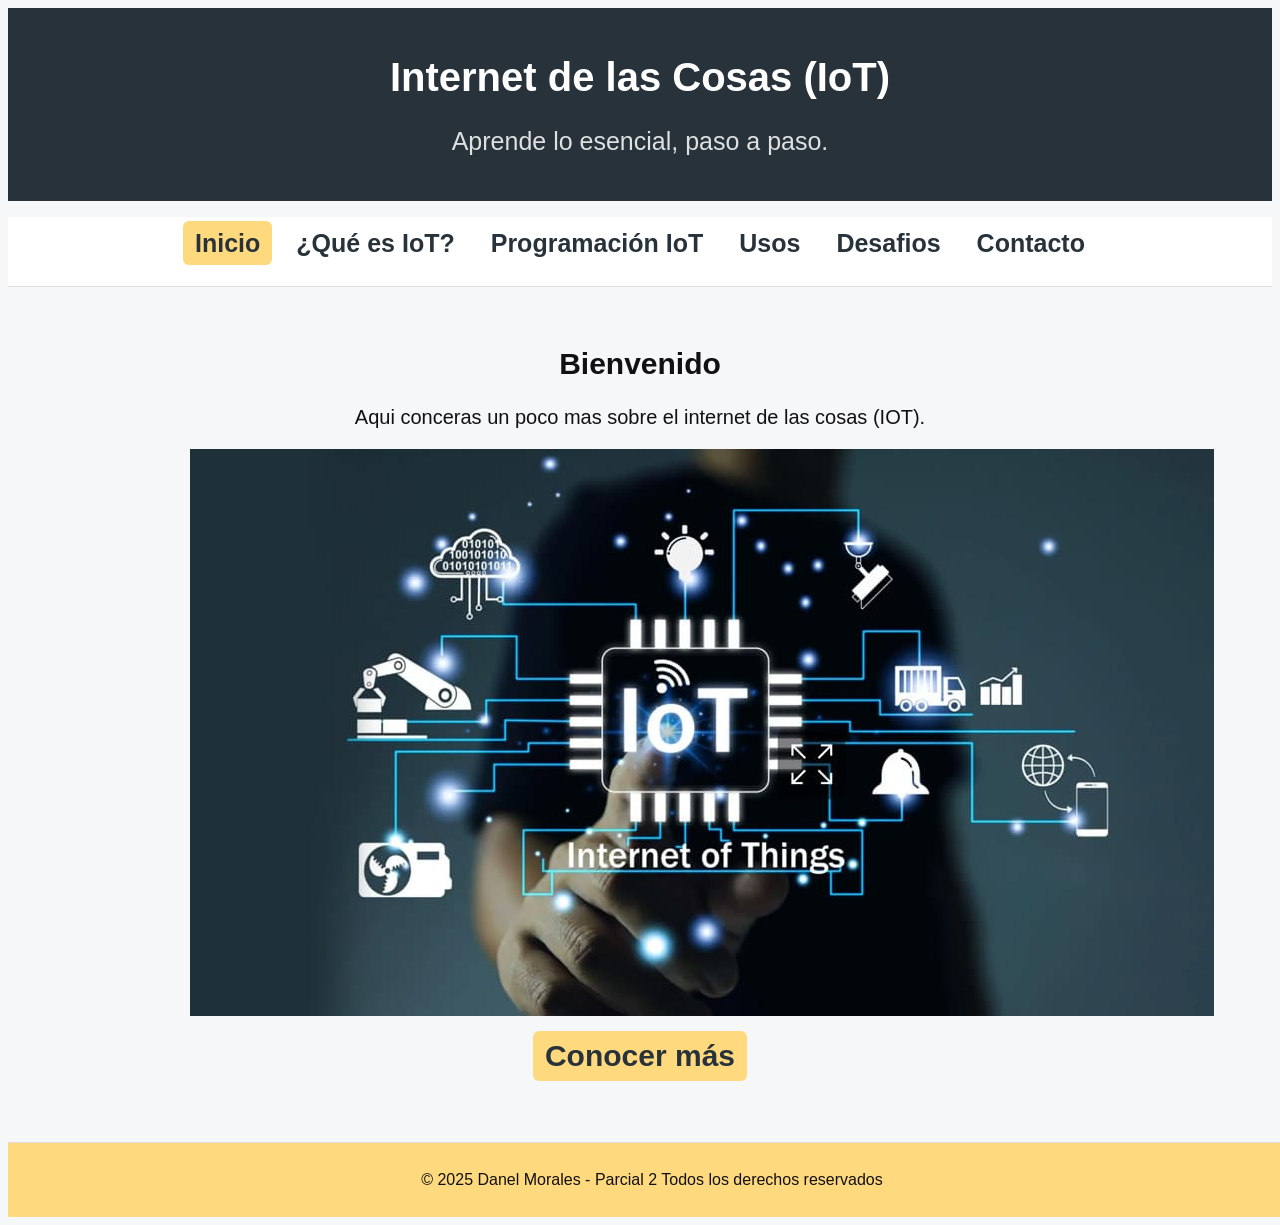
<file: index.html>
<!DOCTYPE html>
<html lang="es">
<head>
  <meta charset="utf-8">
  <meta name="viewport" content="width=device-width,initial-scale=1">
  <title>Inicio- Internet de las Cosas</title>
  <link rel="stylesheet" href="Style.css">
</head>
<body>

  <!-- HEADER -->
  <header class="header">
    <h1 class="titulo">Internet de las Cosas (IoT)</h1>
    <p class="subtitle">Aprende lo esencial, paso a paso.</p>
  </header>

  <!-- NAVBAR -->
  <nav class="navbar">
    <ul>
      <li><a href="index.html" class="active">Inicio</a></li>
      <li><a href="que-es-iot.html">¿Qué es IoT?</a></li>
      <li><a href="programacion-iot.html">Programación IoT</a></li>
      <li><a href="Usos.html">Usos</a></li>
      <li><a href="desafios.html">Desafios</a></li>
      <li><a href="contacto.html">Contacto</a></li>
    </ul>
  </nav>
  <div class="inicio">
    <h2>Bienvenido</h2>
    <p>Aqui conceras un poco mas sobre el internet de las cosas (IOT).</p>
    <img src="Img/IOT-IMG-INICIO.jpg" alt="Una foto representativa de IoT">
    <h2 class="btnConocer"><a href="que-es-iot.html">Conocer más</a></h2>
  </div>

  <!-- FOOTER -->
  <footer class="pie-pagina">
    <p>&copy; 2025 Danel Morales - Parcial 2 Todos los derechos reservados

    </p>
  </footer>

</body>
</html>
</file>
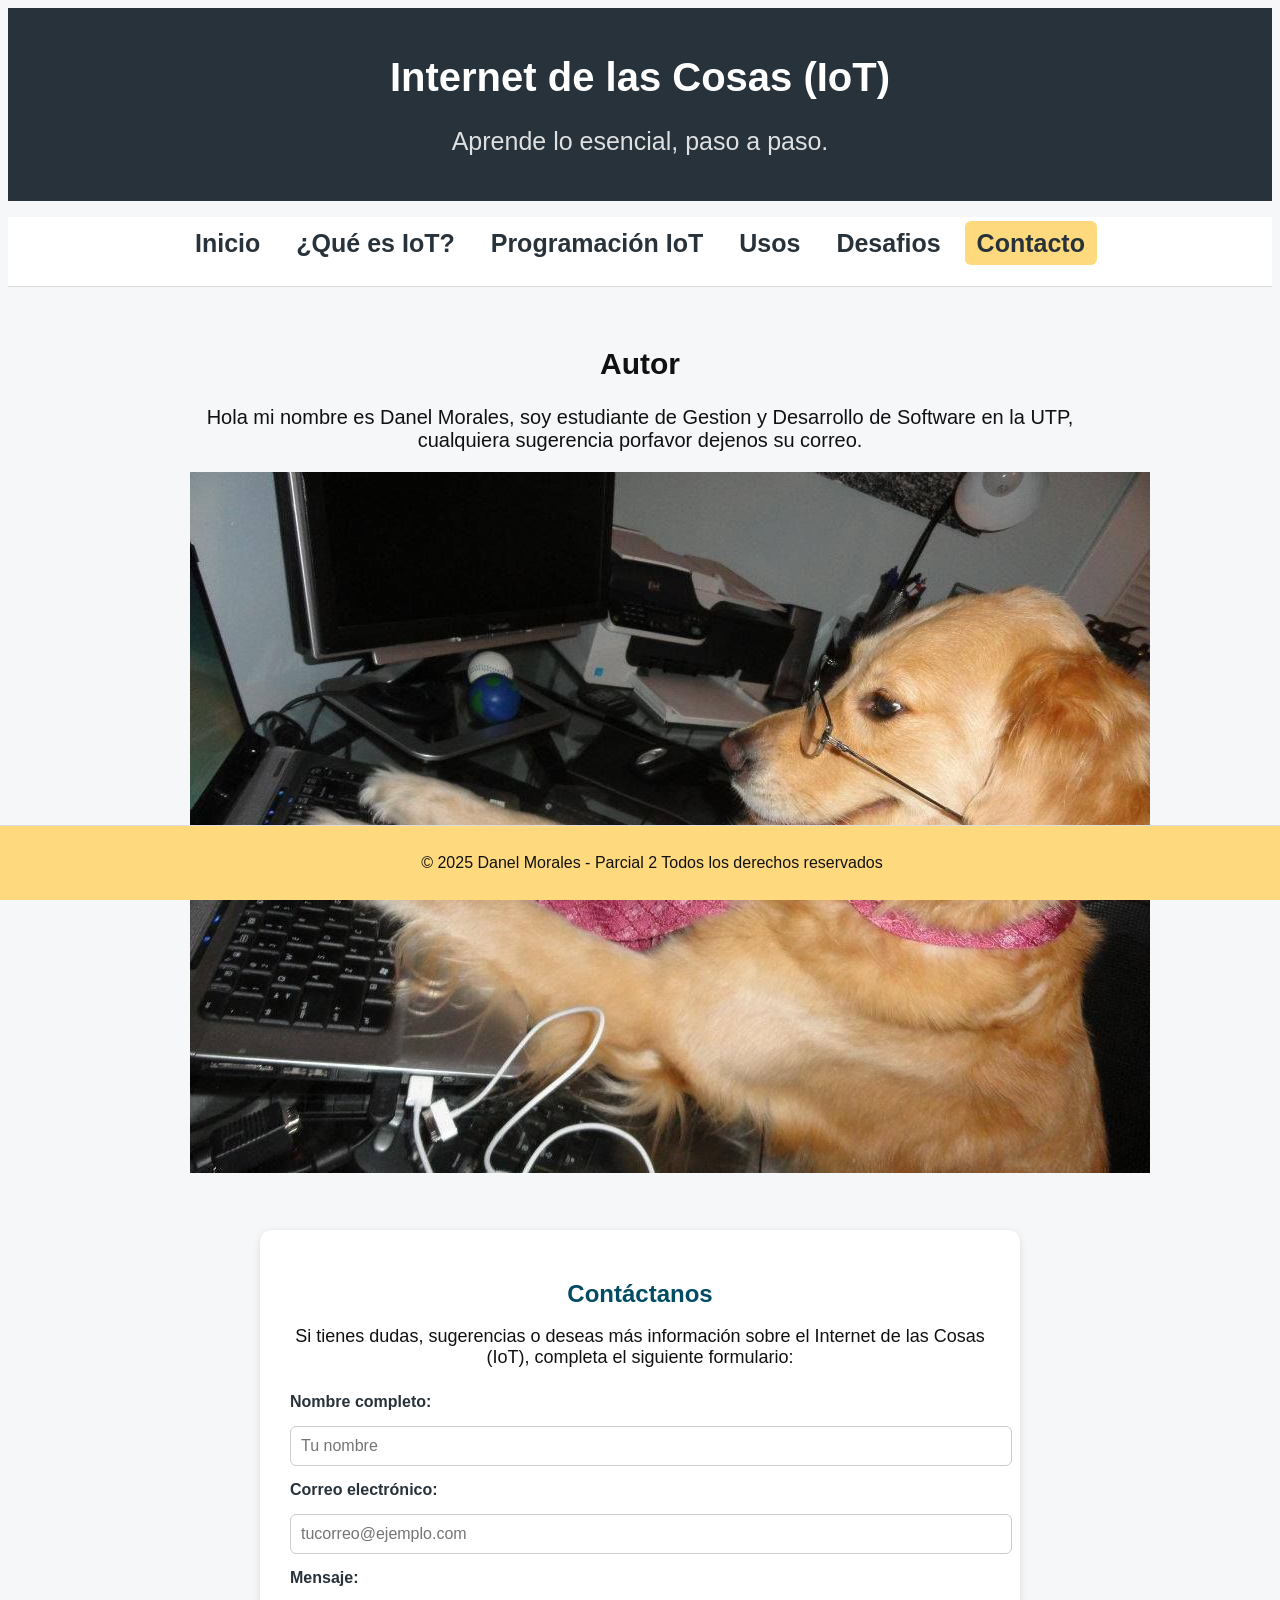
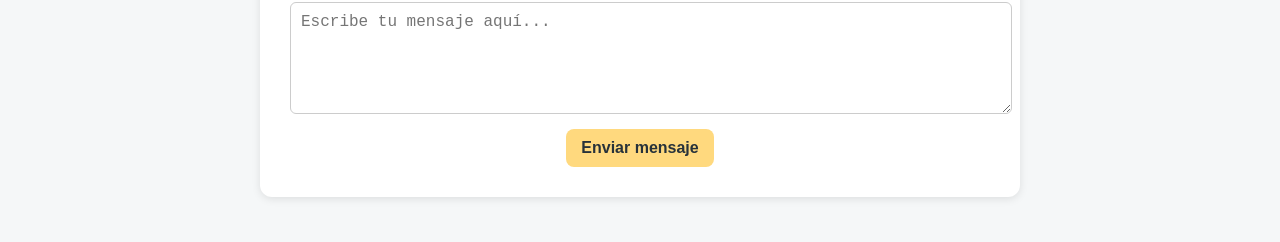
<file: contacto.html>
<!DOCTYPE html>
<html lang="es">
<head>
  <meta charset="utf-8">
  <meta name="viewport" content="width=device-width,initial-scale=1">
  <title>Contacto - Internet de las Cosas</title>
  <link rel="stylesheet" href="Style.css">
</head>
<body>

  <!-- HEADER -->
  <header class="header">
    <h1 class="titulo">Internet de las Cosas (IoT)</h1>
    <p class="subtitle">Aprende lo esencial, paso a paso.</p>
  </header>

  <!-- NAVBAR -->
  <nav class="navbar">
    <ul>
      <li><a href="index.html">Inicio</a></li>
      <li><a href="que-es-iot.html">¿Qué es IoT?</a></li>
      <li><a href="programacion-iot.html">Programación IoT</a></li>
      <li><a href="Usos.html">Usos</a></li>
      <li><a href="desafios.html">Desafios</a></li>
      <li><a href="contacto.html" class="active">Contacto</a></li>
    </ul>
  </nav>

  <!-- CONTENIDO -->
   <div class="inicio">
    <h2>Autor</h2>
    <p>Hola mi nombre es Danel Morales, soy estudiante de Gestion y Desarrollo de Software en la UTP, cualquiera sugerencia porfavor dejenos su correo.
    </p> 
    <img src="Img/Imagen-real-del-autor.jpg" alt="Imagen real del autor">

   </div>
  <div class="contacto">
    <h2>Contáctanos</h2>
    <p>Si tienes dudas, sugerencias o deseas más información sobre el Internet de las Cosas (IoT), completa el siguiente formulario:</p>

    <form class="form-contacto">
      <label for="nombre">Nombre completo:</label>
      <input type="text" id="nombre" name="nombre" placeholder="Tu nombre" required>

      <label for="email">Correo electrónico:</label>
      <input type="email" id="email" name="email" placeholder="tucorreo@ejemplo.com" required>

      <label for="mensaje">Mensaje:</label>
      <textarea id="mensaje" name="mensaje" rows="5" placeholder="Escribe tu mensaje aquí..." required></textarea>

      <button type="submit" class="btn-enviar">Enviar mensaje</button>
    </form>
  </div>

  <!-- FOOTER -->
  <footer class="pie-paginacontacto">
    <p>&copy; 2025 Danel Morales - Parcial 2 Todos los derechos reservados</p>
  </footer>

</body>
</html>
</file>
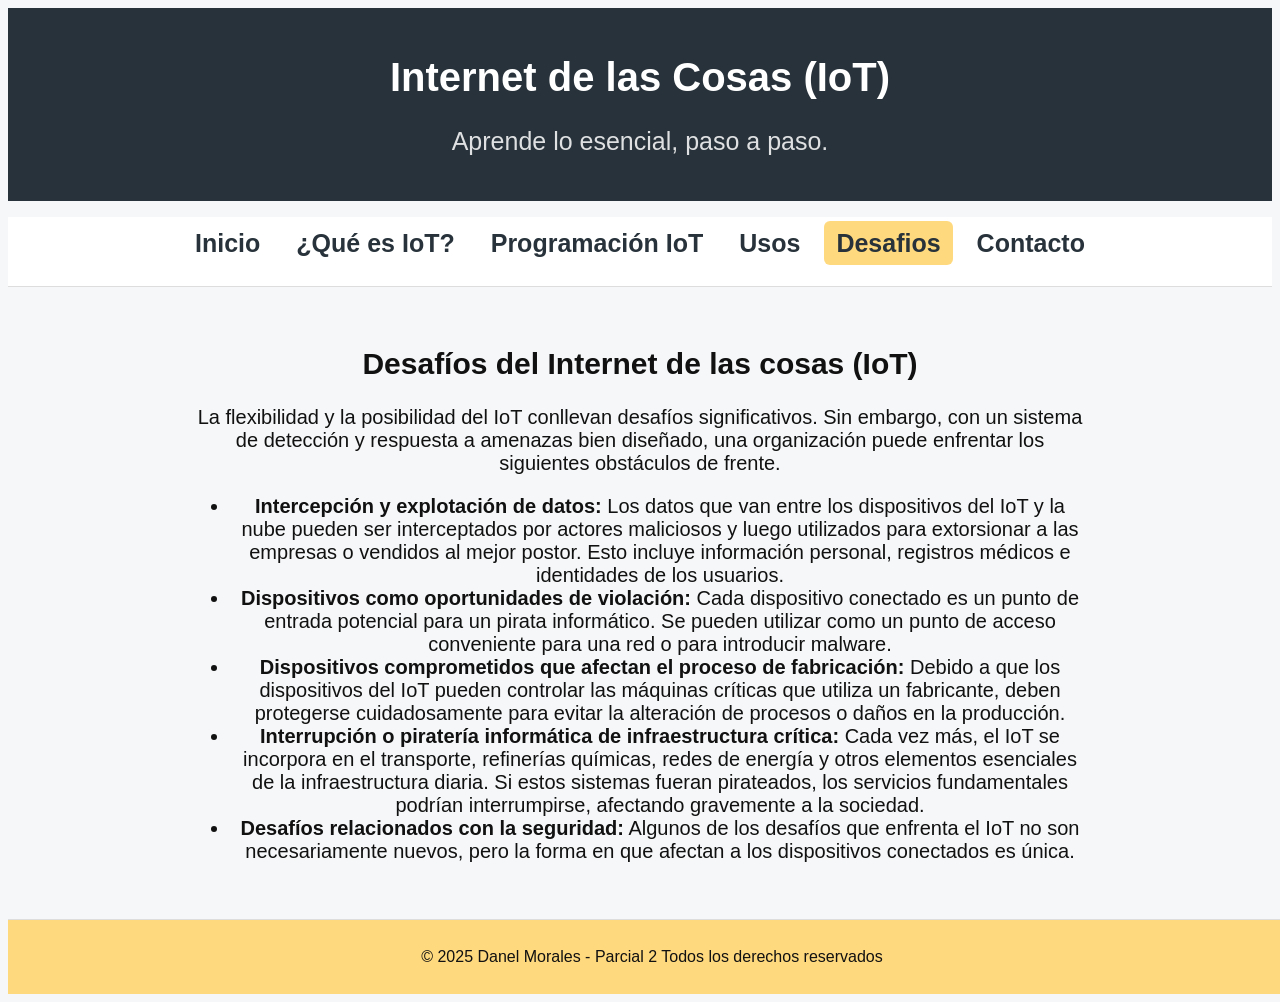
<file: desafios.html>
<!DOCTYPE html>
<html lang="es">
<head>
  <meta charset="utf-8">
  <meta name="viewport" content="width=device-width,initial-scale=1">
  <title>Desafios- Internet de las Cosas</title>
  <link rel="stylesheet" href="Style.css">
</head>
<body>

  <!-- HEADER -->
  <header class="header">
    <h1 class="titulo">Internet de las Cosas (IoT)</h1>
    <p class="subtitle">Aprende lo esencial, paso a paso.</p>
  </header>

  <!-- NAVBAR -->
  <nav class="navbar">
    <ul>
      <li><a href="index.html" >Inicio</a></li>
      <li><a href="que-es-iot.html">¿Qué es IoT?</a></li>
      <li><a href="programacion-iot.html">Programación IoT</a></li>
      <li><a href="Usos.html">Usos</a></li>
      <li><a href="desafios.html" class="active">Desafios</a></li>
      <li><a href="contacto.html">Contacto</a></li>
    </ul>
  </nav>
 <div class="inicio">
<h2>Desafíos del Internet de las cosas (IoT)</h2>
<p>La flexibilidad y la posibilidad del IoT conllevan desafíos significativos. Sin embargo, con un sistema de detección y respuesta a amenazas bien diseñado, una organización puede enfrentar los siguientes obstáculos de frente.</p>

<ul>
  <li><strong>Intercepción y explotación de datos:</strong> 
  Los datos que van entre los dispositivos del IoT y la nube pueden ser interceptados por actores maliciosos y luego utilizados para extorsionar a las empresas o vendidos al mejor postor. Esto incluye información personal, registros médicos e identidades de los usuarios.</li>

  <li><strong>Dispositivos como oportunidades de violación:</strong> 
  Cada dispositivo conectado es un punto de entrada potencial para un pirata informático. Se pueden utilizar como un punto de acceso conveniente para una red o para introducir malware.</li>

  <li><strong>Dispositivos comprometidos que afectan el proceso de fabricación:</strong> 
  Debido a que los dispositivos del IoT pueden controlar las máquinas críticas que utiliza un fabricante, deben protegerse cuidadosamente para evitar la alteración de procesos o daños en la producción.</li>

  <li><strong>Interrupción o piratería informática de infraestructura crítica:</strong> 
  Cada vez más, el IoT se incorpora en el transporte, refinerías químicas, redes de energía y otros elementos esenciales de la infraestructura diaria. Si estos sistemas fueran pirateados, los servicios fundamentales podrían interrumpirse, afectando gravemente a la sociedad.</li>

  <li><strong>Desafíos relacionados con la seguridad:</strong> 
  Algunos de los desafíos que enfrenta el IoT no son necesariamente nuevos, pero la forma en que afectan a los dispositivos conectados es única.</li>
</ul>
  
</div>


  <!-- FOOTER -->
  <footer class="pie-pagina">
    <p>&copy; 2025 Danel Morales - Parcial 2 Todos los derechos reservados

    </p>
  </footer>

</body>
</html>
</file>
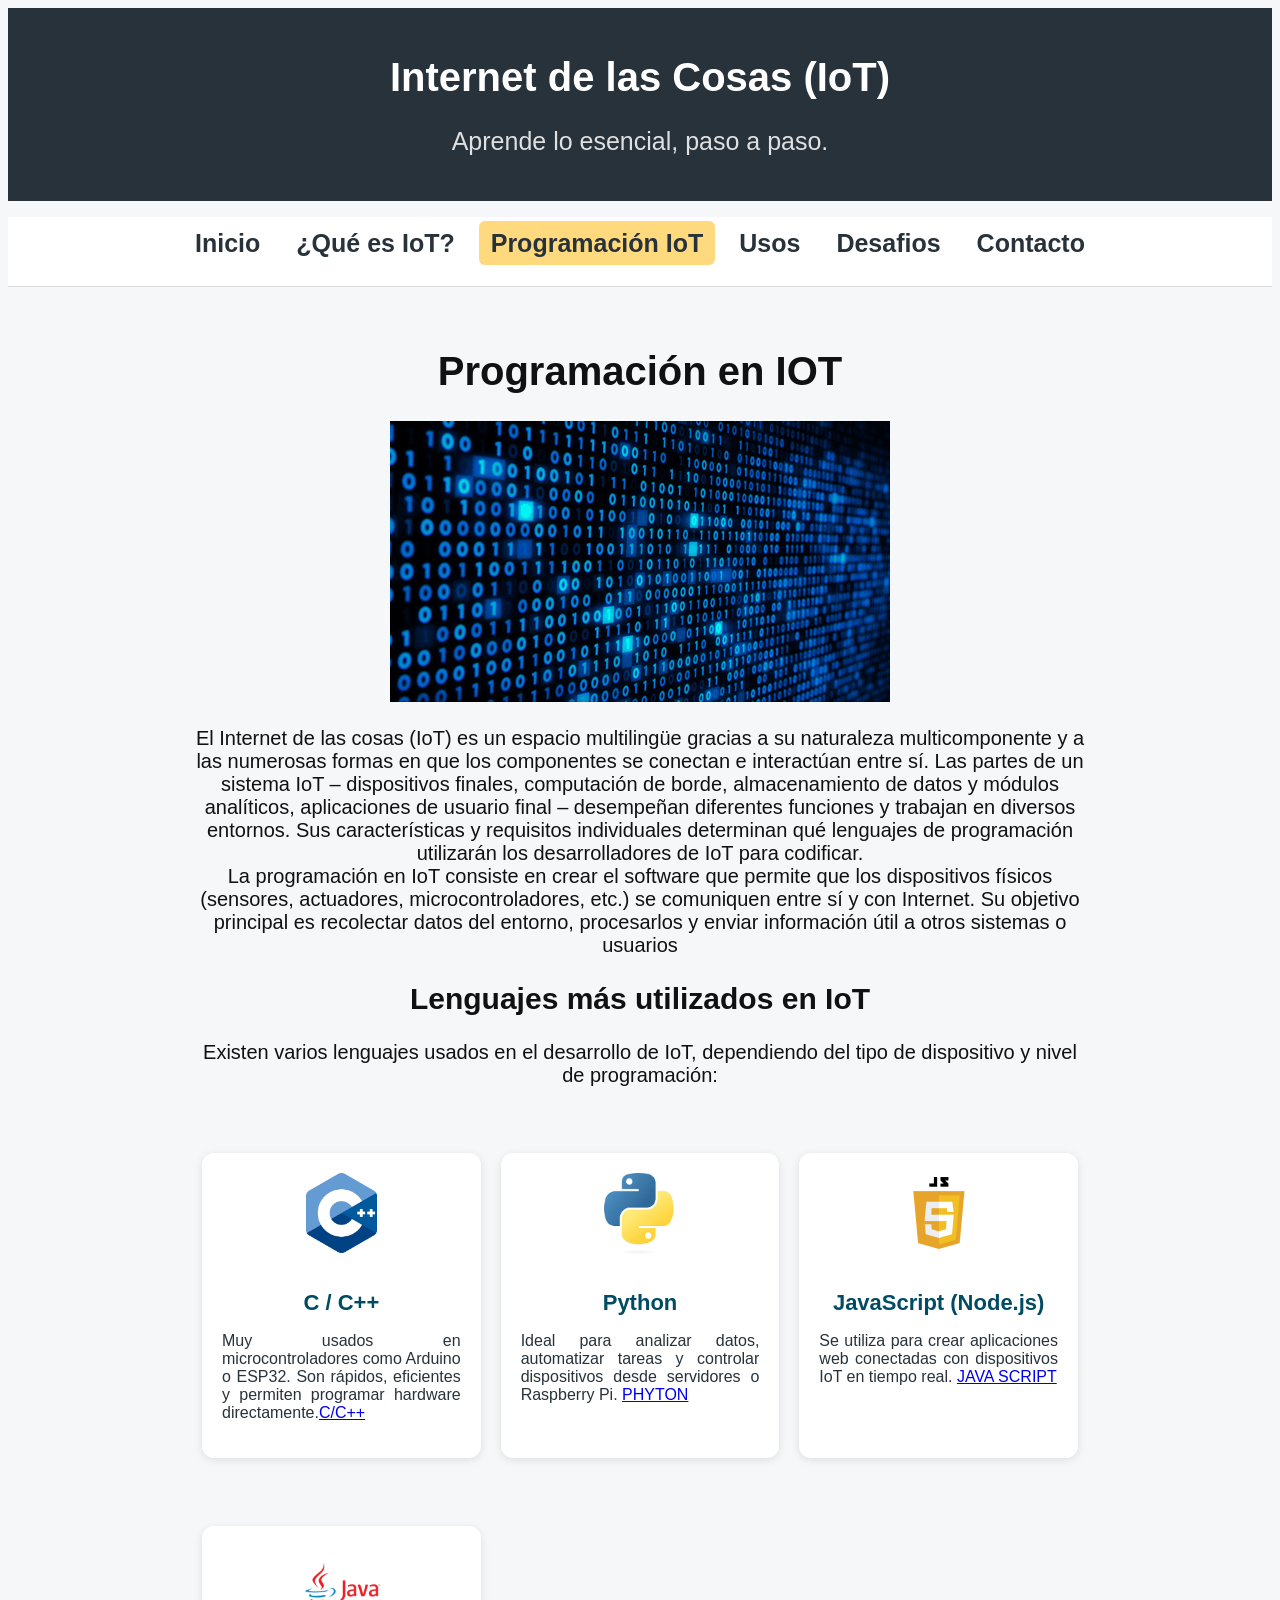
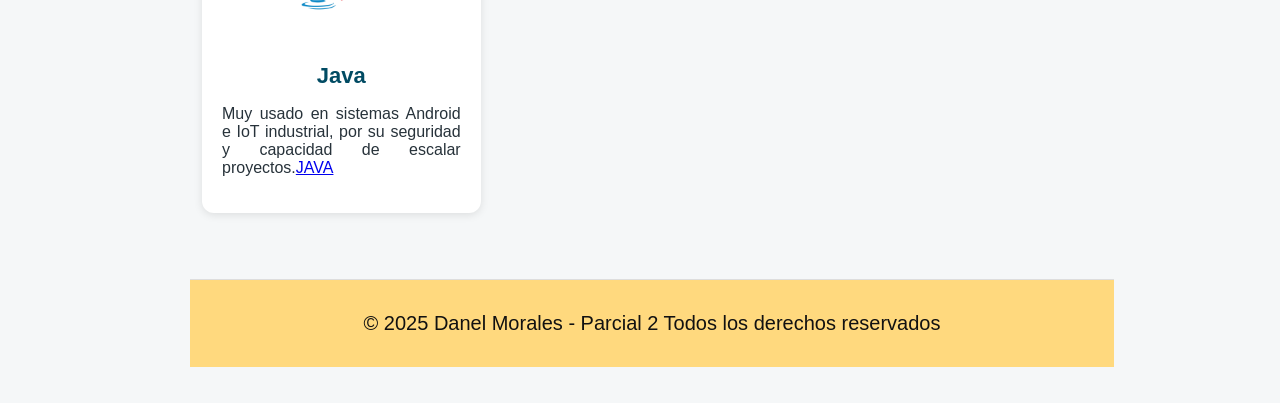
<file: programacion-iot.html>
<!DOCTYPE html>
<html lang="es">
<head>
  <meta charset="utf-8">
  <meta name="viewport" content="width=device-width,initial-scale=1">
  <title>Programación IOT- Internet de las Cosas</title>
  <link rel="stylesheet" href="Style.css">
</head>
<body>

  <!-- HEADER -->
 <header class="header">
    <h1 class="titulo">Internet de las Cosas (IoT)</h1>
    <p class="subtitle">Aprende lo esencial, paso a paso.</p>
  </header>

  <!-- NAVBAR -->
  <nav class="navbar">
    <ul>
      <li><a href="index.html">Inicio</a></li>
      <li><a href="que-es-iot.html">¿Qué es IoT?</a></li>
      <li><a href="programacion-iot.html" class="active">Programación IoT</a></li>
      <li><a href="Usos.html">Usos</a></li>
      <li><a href="desafios.html">Desafios</a></li>
      <li><a href="contacto.html">Contacto</a></li>
    </ul>
  </nav>



  <div class="inicio">
    <h1>Programación en IOT </h1>
    <img src="Img/Binary gif.gif" alt="codeando">
    <p>El Internet de las cosas (IoT) es un espacio multilingüe gracias a su naturaleza multicomponente y a las numerosas formas en que los componentes se conectan e interactúan entre sí. Las partes de un sistema IoT – dispositivos finales, computación de borde, almacenamiento de datos y módulos analíticos, aplicaciones de usuario final – desempeñan diferentes funciones y trabajan en diversos entornos. Sus características y requisitos individuales determinan qué lenguajes de programación utilizarán los desarrolladores de IoT para codificar. <br>
      La programación en IoT consiste en crear el software que permite que los dispositivos físicos (sensores, actuadores, microcontroladores, etc.) se comuniquen entre sí y con Internet.
Su objetivo principal es recolectar datos del entorno, procesarlos y enviar información útil a otros sistemas o usuarios
    </p>
    <h2>Lenguajes más utilizados en IoT</h2>
<p>Existen varios lenguajes usados en el desarrollo de IoT, dependiendo del tipo de dispositivo y nivel de programación:</p>

<div class="rejilla-lenguajes">
  <div class="bloque-lenguaje">
    <img src="Img/logo de c++.png" alt="Logo C/C++">
    <h3>C / C++</h3>
    <p>Muy usados en microcontroladores como Arduino o ESP32. Son rápidos, eficientes y permiten programar hardware directamente.<a href="https://es.wikipedia.org/wiki/Python">C/C++</a></p>
  </div>

  <div class="bloque-lenguaje">
    <img src="Img/logo phyton.jpeg" alt="Logo Python">
    <h3>Python</h3>
    <p>Ideal para analizar datos, automatizar tareas y controlar dispositivos desde servidores o Raspberry Pi. <a href="https://es.wikipedia.org/wiki/Python">PHYTON</a></p>
  </div>

  <div class="bloque-lenguaje">
    <img src="Img/logo java script.png" alt="Logo Node.js">
    <h3>JavaScript (Node.js)</h3>
    <p>Se utiliza para crear aplicaciones web conectadas con dispositivos IoT en tiempo real. <a href="https://en.wikipedia.org/wiki/JavaScript">JAVA SCRIPT</a></p>
  </div>

  <div class="bloque-lenguaje" >
    <img src="Img/java logo.jpg" alt="Logo Java">
    <h3>Java</h3>
    <p>Muy usado en sistemas Android e IoT industrial, por su seguridad y capacidad de escalar proyectos.<a href="https://en.wikipedia.org/wiki/Java_(programming_language)">JAVA</a> </p>
  </div>
</div>
  
  <!-- FOOTER -->
  <footer class="pie-pagina">
    <p>&copy; 2025 Danel Morales - Parcial 2 Todos los derechos reservados

    </p>
  </footer>
</body>
</html>
</file>
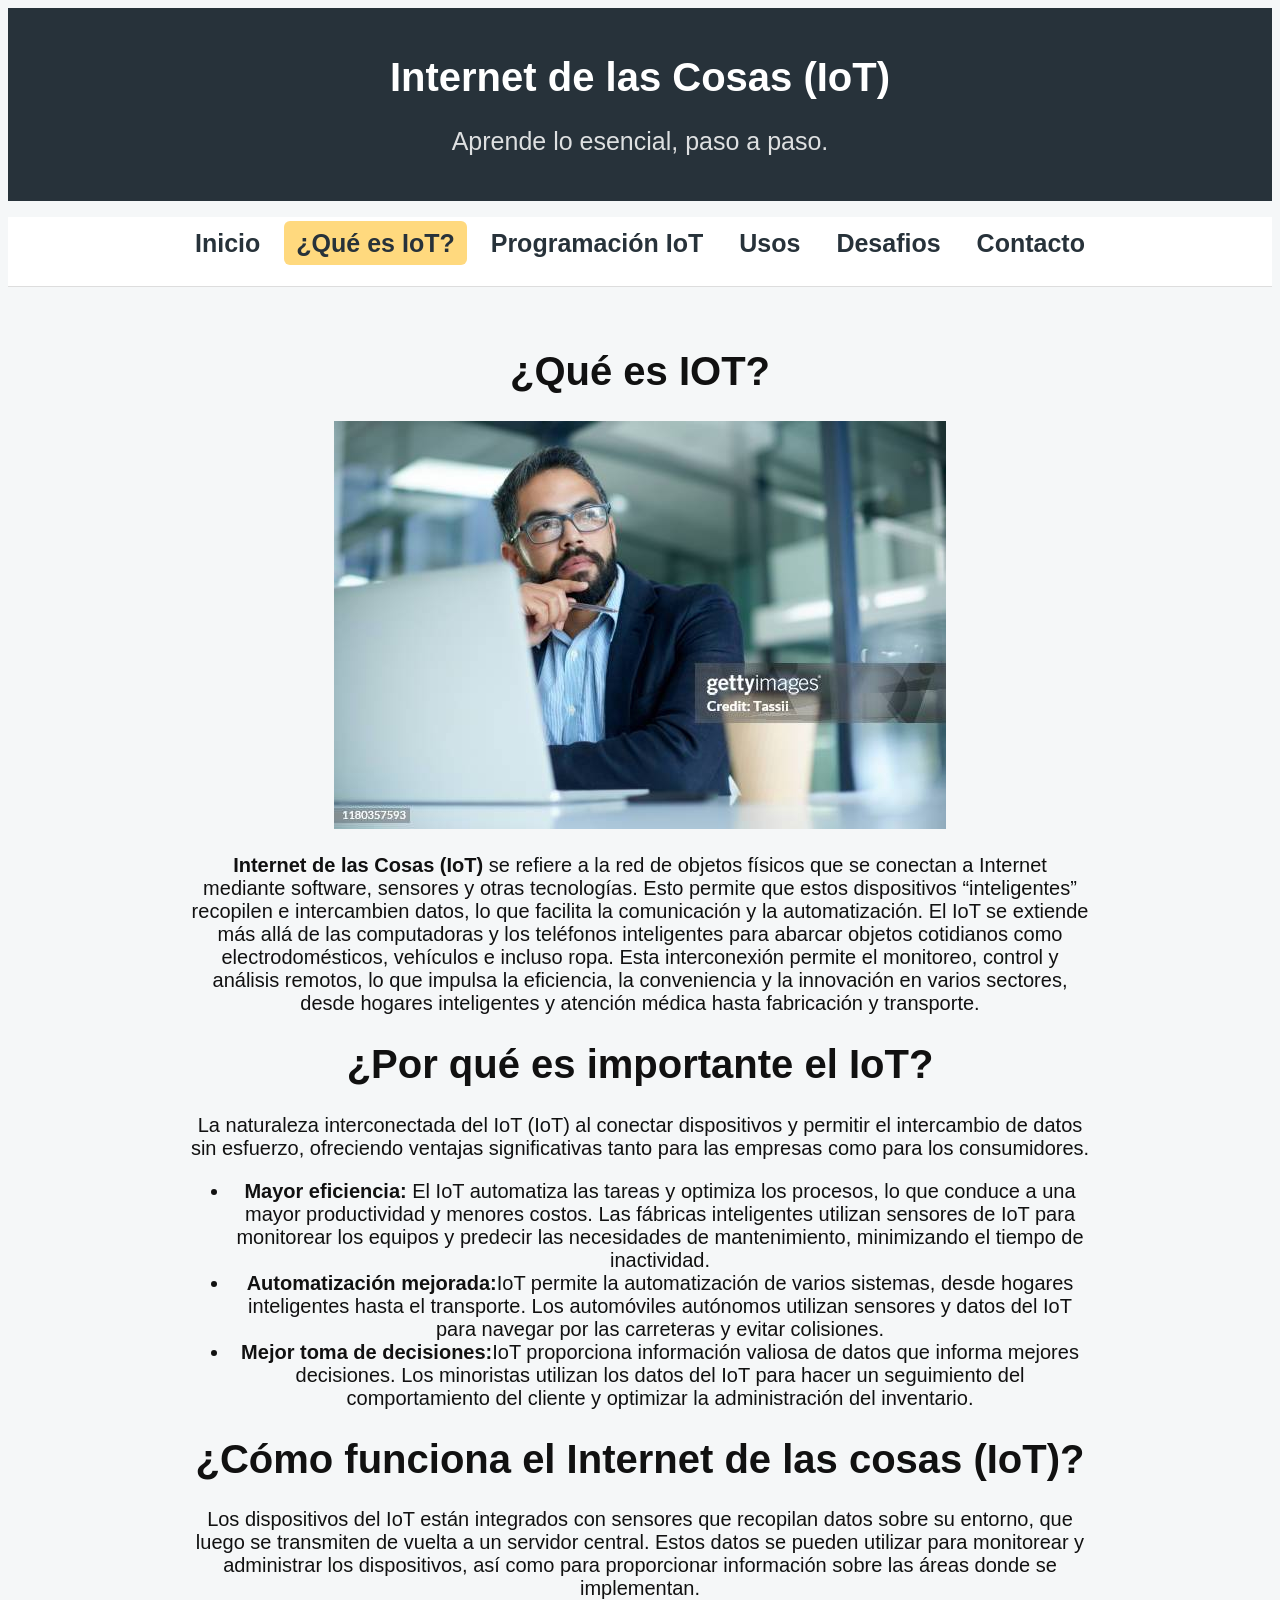
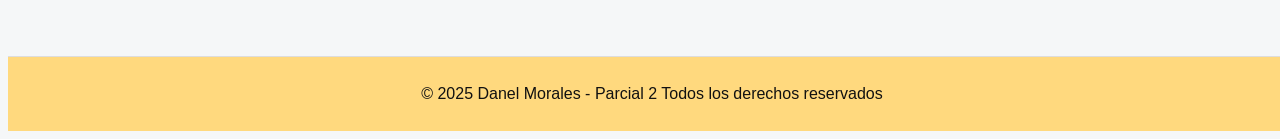
<file: que-es-iot.html>
<!DOCTYPE html>
<html lang="es">
<head>
  <meta charset="utf-8">
  <meta name="viewport" content="width=device-width,initial-scale=1">
  <title>¿Qué es IOT?- Internet de las Cosas</title>
  <link rel="stylesheet" href="Style.css">
</head>
<body>
<!DOCTYPE html>
<html lang="es">
<body>

  <!-- HEADER -->
 <header class="header">
    <h1 class="titulo">Internet de las Cosas (IoT)</h1>
    <p class="subtitle">Aprende lo esencial, paso a paso.</p>
  </header>


  <!--NO BORRARRRRR -->
  <!-- NAVBAR -->
  <nav class="navbar">
    <ul>
      <li><a href="index.html" >Inicio</a></li>
      <li><a href="que-es-iot.html"class="active">¿Qué es IoT?</a></li>
      <li><a href="programacion-iot.html">Programación IoT</a></li>
      <li><a href="Usos.html">Usos</a></li>
      <li><a href="desafios.html">Desafios</a></li>
      <li><a href="contacto.html">Contacto</a></li>
    </ul>
  </nav>
  <!--NO BORRARRRRR -->
<!-- Contenido -->
  <div class="contenido">
    <h1>¿Qué es IOT?</h1>
    <img src="Img/Persona-Pensando.jpg" alt="Pensando que es IOT">
    <p class="parrafo"> <b>Internet de las Cosas (IoT)</b> se refiere a la red de objetos físicos que se conectan a Internet mediante software, sensores y otras tecnologías. Esto permite que estos dispositivos “inteligentes” recopilen e intercambien datos, lo que facilita la comunicación y la automatización. El IoT se extiende más allá de las computadoras y los teléfonos inteligentes para abarcar objetos cotidianos como electrodomésticos, vehículos e incluso ropa. Esta interconexión permite el monitoreo, control y análisis remotos, lo que impulsa la eficiencia, la conveniencia y la innovación en varios sectores, desde hogares inteligentes y atención médica hasta fabricación y transporte.</p>
    <h1></h1>
   <h1>¿Por qué es importante el IoT?</h1>
   <p class="parrafo">La naturaleza interconectada del IoT (IoT) al conectar dispositivos y permitir el intercambio de datos sin esfuerzo, ofreciendo ventajas significativas tanto para las empresas como para los consumidores. </p>
    <ul>
      <li><b>Mayor eficiencia:</b> El IoT automatiza las tareas y optimiza los procesos, lo que conduce a una mayor productividad y menores costos. Las fábricas inteligentes utilizan sensores de IoT para monitorear los equipos y predecir las necesidades de mantenimiento, minimizando el tiempo de inactividad.</li>
      <li><b>Automatización mejorada:</b>IoT permite la automatización de varios sistemas, desde hogares inteligentes hasta el transporte. Los automóviles autónomos utilizan sensores y datos del IoT para navegar por las carreteras y evitar colisiones.</li>
      <li><b>Mejor toma de decisiones:</b>IoT proporciona información valiosa de datos que informa mejores decisiones. Los minoristas utilizan los datos del IoT para hacer un seguimiento del comportamiento del cliente y optimizar la administración del inventario.</li>
    </ul>
  <h1>¿Cómo funciona el Internet de las cosas (IoT)?</h1>
  <p>Los dispositivos del IoT están integrados con sensores que recopilan datos sobre su entorno, que luego se transmiten de vuelta a un servidor central. Estos datos se pueden utilizar para monitorear y administrar los dispositivos, así como para proporcionar información sobre las áreas donde se implementan.</p>
  </div>


   <!--NO BORRARRRRR -->
  <!-- FOOTER -->
  <footer class="pie-pagina">
    <p>&copy; 2025 Danel Morales - Parcial 2 Todos los derechos reservados

    </p>
  </footer>
 <!--NO BORRARRRRR -->
</body>
</html>
</file>
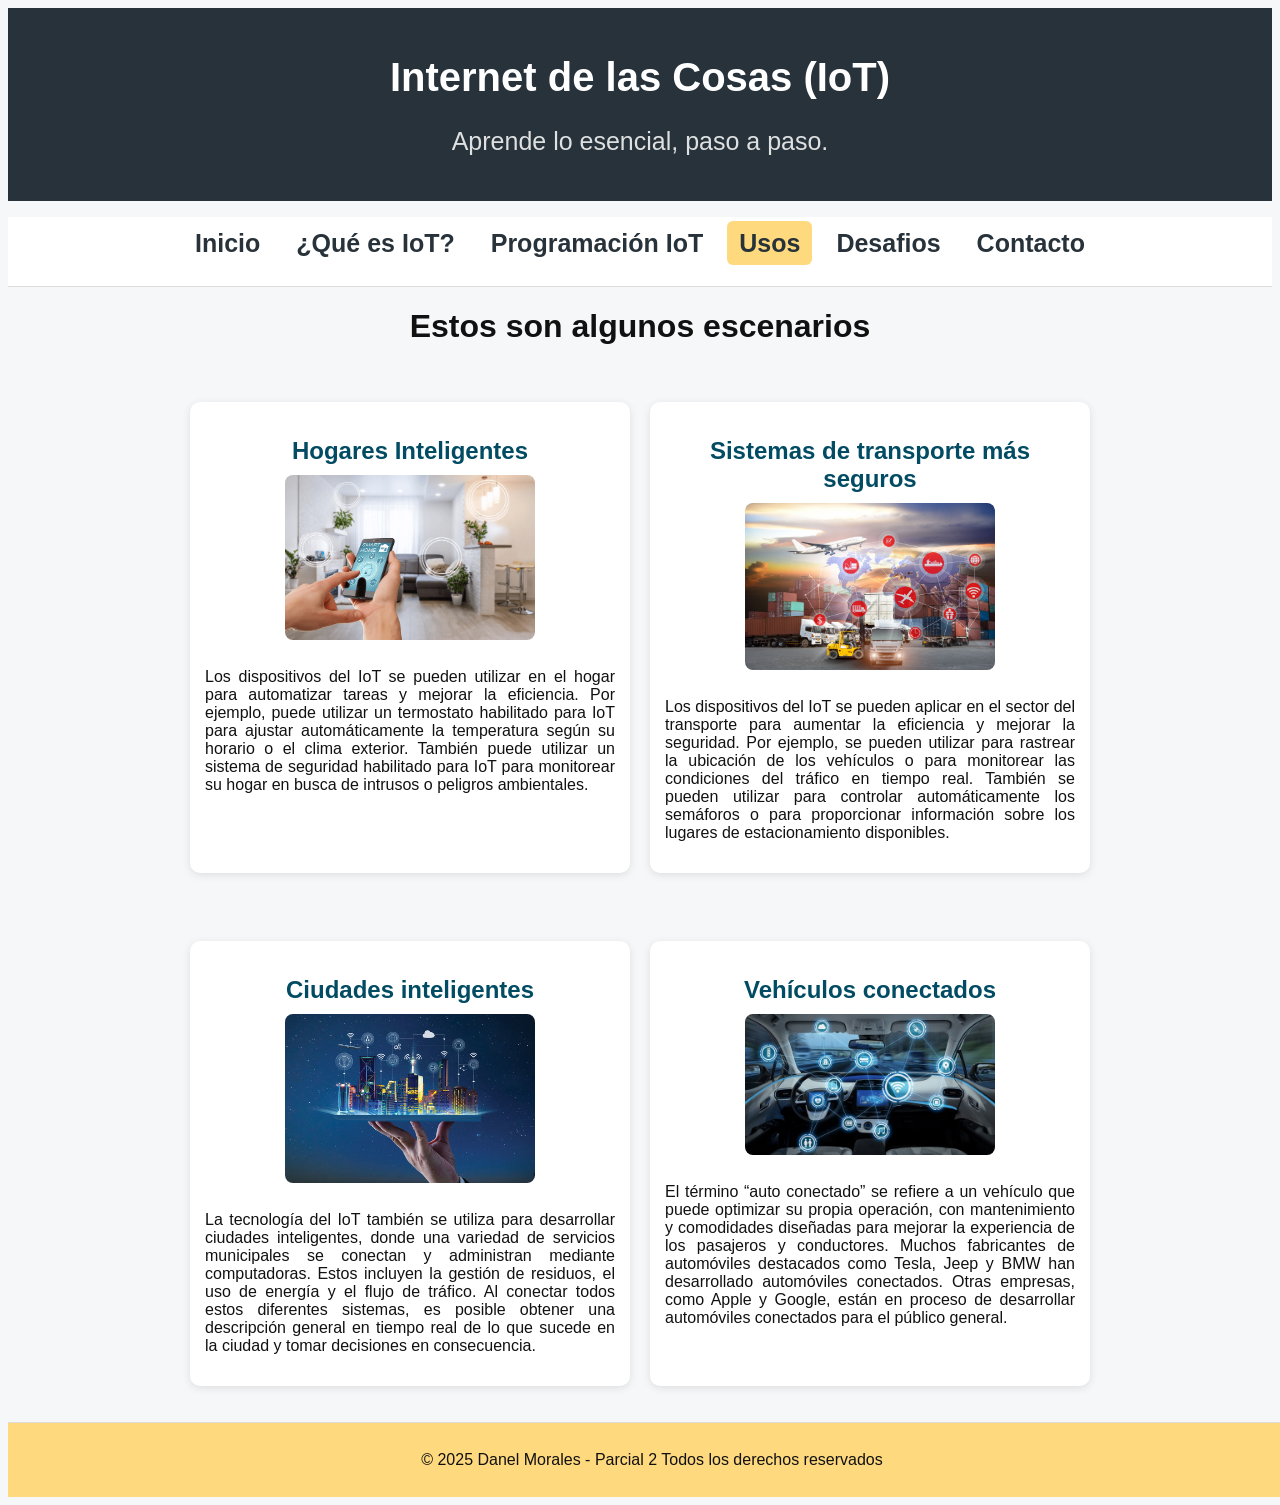
<file: Usos.html>
<!DOCTYPE html>
<html lang="es">
<head>
  <meta charset="utf-8">
  <meta name="viewport" content="width=device-width,initial-scale=1">
  <title>Usos- Internet de las Cosas</title>
  <link rel="stylesheet" href="Style.css">
</head>
<body>

  <!-- HEADER -->
  <header class="header">
    <h1 class="titulo">Internet de las Cosas (IoT)</h1>
    <p class="subtitle">Aprende lo esencial, paso a paso.</p>
  </header>

  <!-- NAVBAR -->
  <nav class="navbar">
    <ul>
      <li><a href="index.html">Inicio</a></li>
      <li><a href="que-es-iot.html">¿Qué es IoT?</a></li>
      <li><a href="programacion-iot.html">Programación IoT</a></li>
      <li><a href="Usos.html" class="active">Usos</a></li>
      <li><a href="desafios.html">Desafios</a></li>
      <li><a href="contacto.html">Contacto</a></li>
    </ul>
  </nav>
  <h1>Estos son algunos escenarios</h1>
  <div class="usos">
  <div class="bloque">
    <h2>Hogares Inteligentes</h2>
    <img src="Img/Hogares-Inteligentes.png" alt="Hogar inteligente">
    <p>Los dispositivos del IoT se pueden utilizar en el hogar para automatizar tareas y mejorar la eficiencia. Por ejemplo, puede utilizar un termostato habilitado para IoT para ajustar automáticamente la temperatura según su horario o el clima exterior. También puede utilizar un sistema de seguridad habilitado para IoT para monitorear su hogar en busca de intrusos o peligros ambientales.</p>
  </div>

  <div class="bloque">
    <h2>Sistemas de transporte más seguros</h2>
    <img src="Img/Transporte.jpg" alt="Transporte inteligente">
    <p>Los dispositivos del IoT se pueden aplicar en el sector del transporte para aumentar la eficiencia y mejorar la seguridad. Por ejemplo, se pueden utilizar para rastrear la ubicación de los vehículos o para monitorear las condiciones del tráfico en tiempo real. También se pueden utilizar para controlar automáticamente los semáforos o para proporcionar información sobre los lugares de estacionamiento disponibles.</p>
  </div>

  <div class="bloque">
    <h2>Ciudades inteligentes</h2>
    <img src="Img/Ciudades Inteligentes.jpg" alt="Ciudad inteligente">
    <p>La tecnología del IoT también se utiliza para desarrollar ciudades inteligentes, donde una variedad de servicios municipales se conectan y administran mediante computadoras. Estos incluyen la gestión de residuos, el uso de energía y el flujo de tráfico. Al conectar todos estos diferentes sistemas, es posible obtener una descripción general en tiempo real de lo que sucede en la ciudad y tomar decisiones en consecuencia. </p>
  </div>

  <div class="bloque">
    <h2>Vehículos conectados</h2>
    <img src="Img/Vehiculos-Conectados.jpg" alt="Vehículos conectados">
    <p>El término “auto conectado” se refiere a un vehículo que puede optimizar su propia operación, con mantenimiento y comodidades diseñadas para mejorar la experiencia de los pasajeros y conductores. Muchos fabricantes de automóviles destacados como Tesla, Jeep y BMW han desarrollado automóviles conectados. Otras empresas, como Apple y Google, están en proceso de desarrollar automóviles conectados para el público general.

</p>
  </div>
</div>
  <!-- FOOTER -->
  <footer class="pie-pagina">
    <p>&copy; 2025 Danel Morales - Parcial 2 Todos los derechos reservados

    </p>
  </footer>

</body>
</html>
</file>
<file: Style.css>
body {
  font-family: Arial, sans-serif;
  background: #f5f7f8;
  color: #111;
}

/* HEADER */
.header {
  background: #27323a;
  color: #fff;
  text-align: center;
  padding: 20px 10px;
}
.header .titulo{
font-size: 40px;
}
.header .subtitle {
  font-size: 25px;
  opacity: 0.85;
}

/* NAVBAR */
.navbar {
  background: #ffffff;
  border-bottom: 1px solid #ddd;
}
.navbar ul {
  list-style: none;
  display: flex;
  justify-content: center;
  gap: 12px;
  padding: 12px;
}
.navbar a {
  text-decoration: none;
  padding: 8px 12px;
  border-radius: 6px;
  color: #27323a;
  font-weight: 600;
  font-size: 25px;
}
.navbar a:hover {
  background: #e9f0f2;
}
.navbar a.active {
  background: #ffd97e; 
}

/* el contenido */
div{
  max-width: 900px;
  margin: 24px auto;
  padding: 12px;
}

/* FOOTER */
.pie-pagina {
  text-align: center;
  padding: 12px;
  background: #ffd97e;
  border-top: 1px solid #ddd;
  position: relative;
  bottom: 0px;
  left: 0px;
  width: 100%;
}
.btnConocer{
   display: inline-block;
    background: #ffd97e;
    border-radius: 6px;
    padding: 8px 12px;
    margin-top: 10px;
    align-items: center;
}
.btnConocer a {
    text-decoration: none;
    color: #27323a;
    font-weight: bold;
}
.btnConocer :hover {
    
}
/* para los parrafos*/ 
.inicio {
    text-align: center;
    font-size:20px ;
}
.contenido {
    text-align: center;
    font-size:20px ;
}
h1{
  text-align: center;
  
}
.usos {
  width: 90%;
  margin: auto;
  display: grid;
  grid-template-columns: repeat(2, 1fr);
  gap: 20px; 
}
.bloque {
  background: #fff;
  padding: 15px;
  border-radius: 10px;
  box-shadow: 0 2px 8px rgba(0,0,0,0.1);
  text-align: center;
}

.bloque h2 {
  color: #014b63;
  margin-bottom: 10px;
}

.bloque img {
  width: 100%;
  max-width: 250px; 
  border-radius: 8px;
  margin-bottom: 8px;
}
.bloque p {
  text-align: justify;
}
.ventajas {
  text-align: center;
  padding: 20px;
  max-width: 1000px;
  margin: auto;
}

.ventajas h1, .ventajas h2 {
  color: #014b63;
}

.ventajas ul {
  text-align: left;
  max-width: 700px;
  margin: 0 auto 20px;
  line-height: 1.6;
}

.img-ventajas {
  width: 80%;
  border-radius: 10px;
  margin: 20px 0;
}

.rejilla-ventajas {
  display: grid;
  grid-template-columns: repeat(auto-fit, minmax(250px, 1fr));
  gap: 20px;
  margin-top: 20px;
}

.tarjeta {
  background: #f9f9f9;
  border-radius: 12px;
  box-shadow: 0 2px 6px rgba(0,0,0,0.1);
  padding: 15px;
}

.tarjeta img {
  width: 100%;
  border-radius: 8px;
  margin-top: 10px;
}
/* CONTACTO */
.contacto {
  max-width: 700px;
  margin: 40px auto;
  background: #ffffff;
  padding: 30px;
  border-radius: 12px;
  box-shadow: 0 2px 8px rgba(0,0,0,0.1);
  text-align: center;
}

.contacto h2 {
  color: #014b63;
  margin-bottom: 15px;
}

.contacto p {
  font-size: 18px;
  margin-bottom: 25px;
}

.form-contacto {
  display: flex;
  flex-direction: column;
  gap: 15px;
  text-align: left;
}

.form-contacto label {
  font-weight: bold;
  color: #27323a;
}

.form-contacto input,
.form-contacto textarea {
  width: 100%;
  padding: 10px;
  border: 1px solid #ccc;
  border-radius: 6px;
  font-size: 16px;
}

.btn-enviar {
  background: #ffd97e;
  color: #27323a;
  border: none;
  padding: 10px 15px;
  border-radius: 8px;
  font-size: 16px;
  font-weight: bold;
  cursor: pointer;
  align-self: center;
  transition: background 0.3s;
}

.btn-enviar:hover {
  background: #f5c84e;
}
.pie-paginacontacto {
  text-align: center;
  padding: 12px;
  background: #ffd97e;
  border-top: 1px solid #ddd;
  position: fixed;
  bottom: 0px;
  left: 0px;
  width: 100%;
}
/* BLOQUES DE LENGUAJES (Programación IoT) */
.rejilla-lenguajes {
  display: grid;
  grid-template-columns: repeat(auto-fit, minmax(220px, 1fr));
  gap: 20px;
  margin: 30px auto;
  max-width: 1000px;
}

.bloque-lenguaje {
  background: #ffffff;
  border-radius: 12px;
  padding: 20px;
  text-align: center;
  box-shadow: 0 2px 8px rgba(0,0,0,0.1);
  transition: transform 0.3s, box-shadow 0.3s;
}

.bloque-lenguaje:hover {
  transform: translateY(-5px);
  box-shadow: 0 4px 10px rgba(0,0,0,0.15);
}

.bloque-lenguaje img {
  width: 80px;
  height: 80px;
  object-fit: contain;
  margin-bottom: 10px;
}

.bloque-lenguaje h3 {
  color: #014b63;
  margin-bottom: 10px;
  font-size: 22px;
}

.bloque-lenguaje p {
  font-size: 16px;
  text-align: justify;
  color: #27323a;
}
</file>
